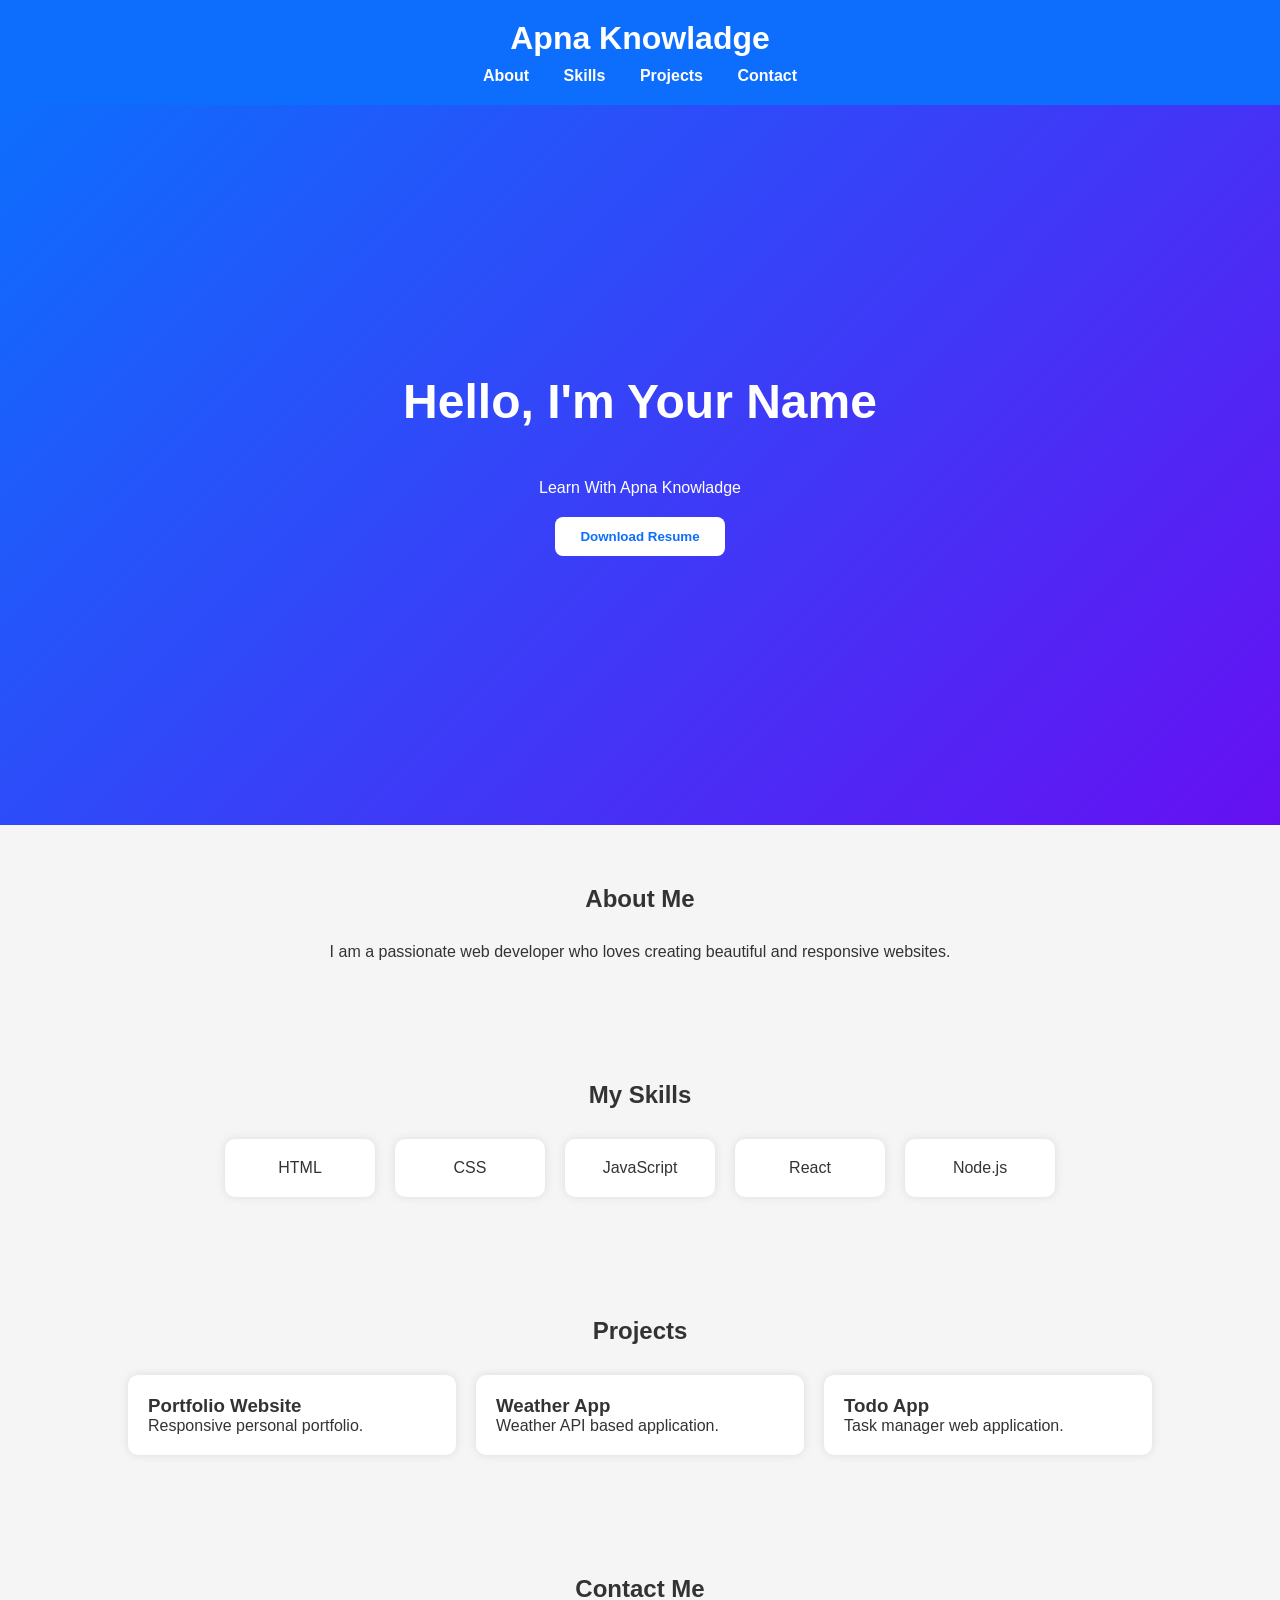
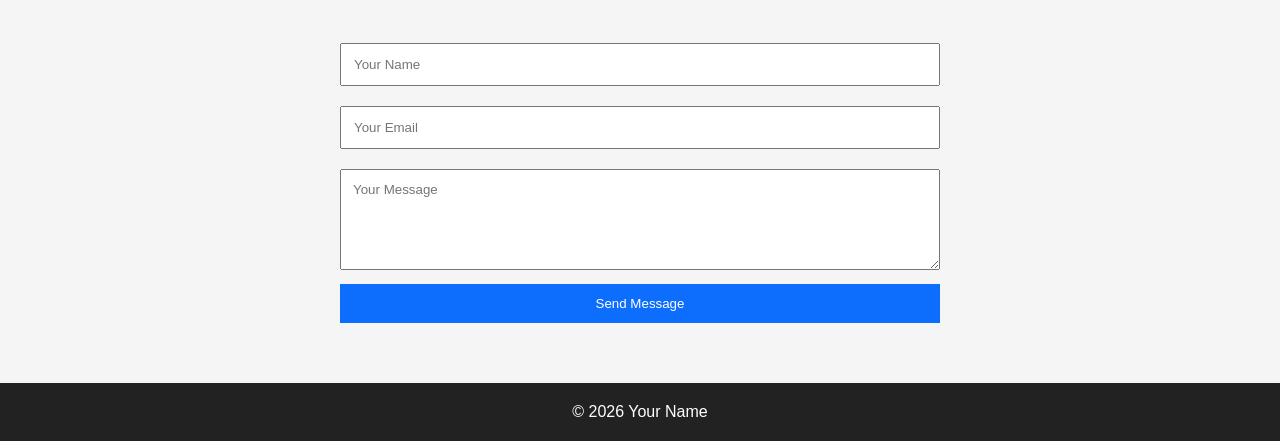
<file: index.html>
<!DOCTYPE html>
<html lang="en">
<head>
    <meta charset="UTF-8">
    <meta name="viewport" content="width=device-width, initial-scale=1.0">
    <title>Apna Knowladge</title>
    <link rel="stylesheet" href="style.css">
</head>
<body>

<header>
    <h1>Apna Knowladge</h1>

    <nav>
        <a href="#about">About</a>
        <a href="#skills">Skills</a>
        <a href="#projects">Projects</a>
        <a href="#contact">Contact</a>
    </nav>
</header>

<section class="hero">
    <h2>Hello, I'm Your Name</h2>
    <p>Learn With Apna Knowladge</p>
    <button onclick="downloadResume()">Download Resume</button>
</section>

<section id="about">
    <h2>About Me</h2>
    <p>
        I am a passionate web developer who loves creating beautiful
        and responsive websites.
    </p>
</section>

<section id="skills">
    <h2>My Skills</h2>

    <div class="skills-container">
        <div class="skill-card">HTML</div>
        <div class="skill-card">CSS</div>
        <div class="skill-card">JavaScript</div>
        <div class="skill-card">React</div>
        <div class="skill-card">Node.js</div>
    </div>
</section>

<section id="projects">
    <h2>Projects</h2>

    <div class="projects-container">

        <div class="project-card">
            <h3>Portfolio Website</h3>
            <p>Responsive personal portfolio.</p>
        </div>

        <div class="project-card">
            <h3>Weather App</h3>
            <p>Weather API based application.</p>
        </div>

        <div class="project-card">
            <h3>Todo App</h3>
            <p>Task manager web application.</p>
        </div>

    </div>
</section>

<section id="contact">
    <h2>Contact Me</h2>

    <form id="contactForm">

        <input type="text" placeholder="Your Name" required>

        <input type="email" placeholder="Your Email" required>

        <textarea placeholder="Your Message" rows="5"></textarea>

        <button type="submit">Send Message</button>

    </form>
</section>

<footer>
    <p>© 2026 Your Name</p>
</footer>

<script src="script.js"></script>

</body>
</html>
</file>
<file: style.css>
*{
    margin:0;
    padding:0;
    box-sizing:border-box;
    font-family:Arial,sans-serif;
}

body{
    background:#f5f5f5;
    color:#333;
}

header{
    background:#0d6efd;
    color:white;
    padding:20px;
    text-align:center;
}

nav{
    margin-top:10px;
}

nav a{
    color:white;
    text-decoration:none;
    margin:0 15px;
    font-weight:bold;
}

.hero{
    height:80vh;
    display:flex;
    flex-direction:column;
    justify-content:center;
    align-items:center;
    background:linear-gradient(135deg,#0d6efd,#6610f2);
    color:white;
    text-align:center;
}

.hero h2{
    font-size:3rem;
}

.hero p{
    margin:20px 0;
}

.hero button{
    padding:12px 25px;
    border:none;
    cursor:pointer;
    border-radius:8px;
    background:white;
    color:#0d6efd;
    font-weight:bold;
}

section{
    padding:60px 10%;
}

h2{
    text-align:center;
    margin-bottom:30px;
}

#about{
    text-align:center;
}

.skills-container{
    display:flex;
    flex-wrap:wrap;
    justify-content:center;
    gap:20px;
}

.skill-card{
    background:white;
    padding:20px;
    width:150px;
    text-align:center;
    border-radius:10px;
    box-shadow:0 0 10px rgba(0,0,0,0.1);
}

.projects-container{
    display:grid;
    grid-template-columns:repeat(auto-fit,minmax(250px,1fr));
    gap:20px;
}

.project-card{
    background:white;
    padding:20px;
    border-radius:10px;
    box-shadow:0 0 10px rgba(0,0,0,0.1);
}

#contact form{
    max-width:600px;
    margin:auto;
}

input,
textarea{
    width:100%;
    padding:12px;
    margin:10px 0;
}

form button{
    width:100%;
    padding:12px;
    border:none;
    background:#0d6efd;
    color:white;
    cursor:pointer;
}

footer{
    background:#222;
    color:white;
    text-align:center;
    padding:20px;
}

@media(max-width:768px){

    .hero h2{
        font-size:2rem;
    }

}
</file>
